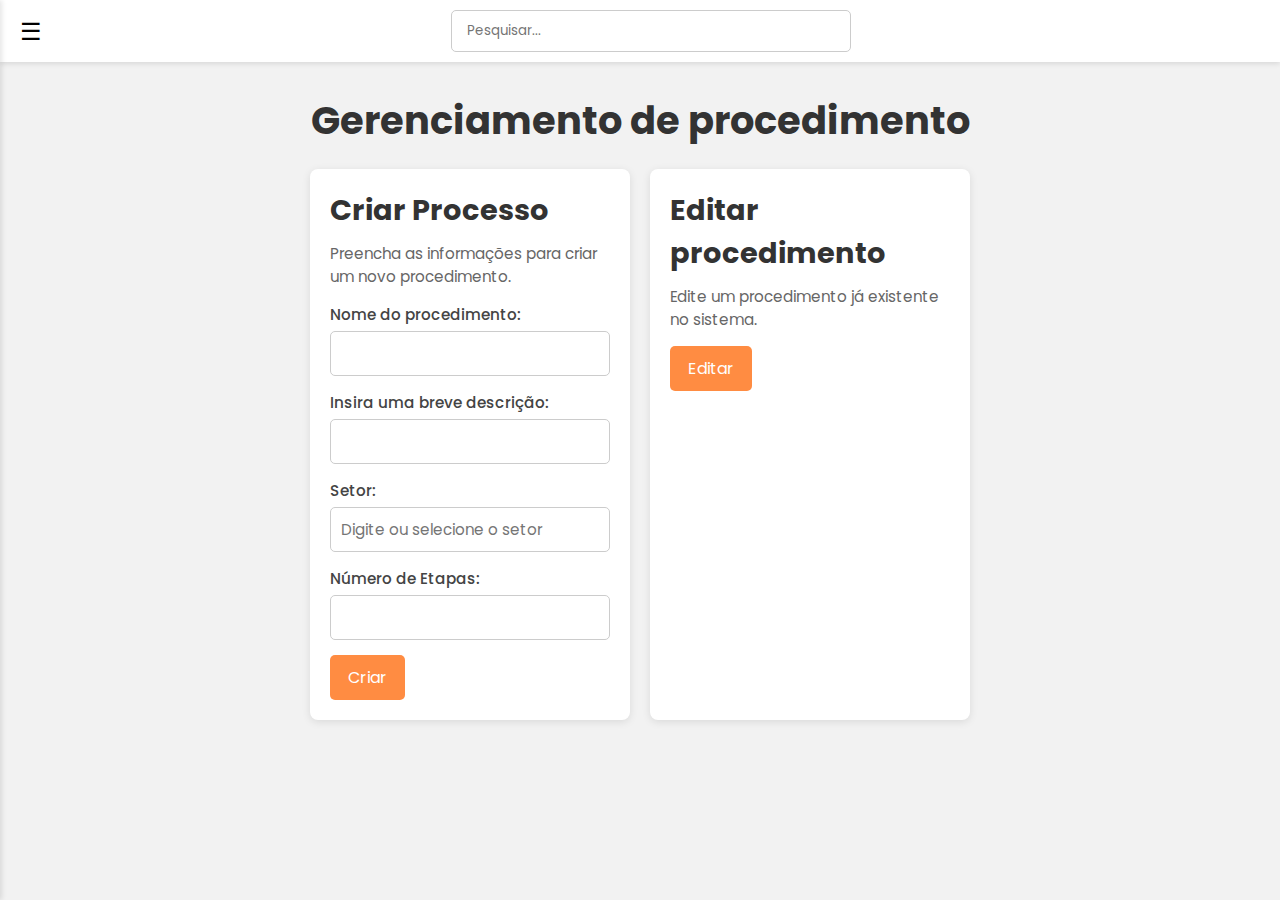
<file: gestaoConhecimento/src/main/resources/static/criar-processo/index.html>
<!DOCTYPE html>
<html lang="pt-br">
<head>
    <meta charset="UTF-8" />
    <meta name="viewport" content="width=device-width, initial-scale=1.0"/>
    <title>Criar Processo - Projeto Start</title>
    <!-- Import da Fonte Poppins -->
    <link rel="preconnect" href="https://fonts.googleapis.com"/>
    <link rel="preconnect" href="https://fonts.gstatic.com" crossorigin/>
    <link href="https://fonts.googleapis.com/css2?family=Poppins:wght@300;400;600&display=swap" rel="stylesheet"/>
    <link rel="stylesheet" href="styles.css"/>
</head>
<body>

<!-- Cabeçalho (menu hamburguer e barra de pesquisa) -->
<header class="header">
    <div class="header-left">
        <button id="menu-toggle" class="menu-toggle">☰</button>
    </div>
    <div class="header-center">
        <div class="search-container">
            <input type="text" id="search-input" placeholder="Pesquisar..." />
        </div>
    </div>
</header>

<!-- Menu Lateral -->
<nav id="sideMenu" class="side-menu">
    <h2 class="menu-title">Projeto Start</h2>
    <ul>
        <li><a href="#" id="btnhome">Pagina Inicial</a></li>
        <li><a href="#" id="btnMinhaConta">Minha Conta</a></li>
        <li><a href="#" id="btnFiltro">Pesquisa Filtrada</a></li>
        <li><a href="#" id="btnCriar">Criar Processo</a></li>
        <li><a href="#" id="btnver">Meus Aprendizados</a></li>
    </ul>
</nav>

<div id="overlay" class="overlay"></div>

<main class="content">
    <h1 class="page-title">Gerenciamento de procedimento</h1>
    <div class="cards-container">
        <div class="card">
            <h2>Criar Processo</h2>
            <p>Preencha as informações para criar um novo procedimento.</p>
            <form id="formCriarProcesso">
                <div class="input-group">
                    <label for="nomeProcesso">Nome do procedimento:</label>
                    <input type="text" id="nomeProcesso" name="nomeProcesso" required />
                </div>
                <div class="input-group">
                    <label for="descricaoProcesso">Insira uma breve descrição:</label>
                    <input type="text" id="descricaoProcesso" name="descricaoProcesso" required />
                </div>
                <div class="input-group">
                    <label for="setorProcessoName">Setor:</label>
                    <input type="text" id="setorProcessoName" name="setorProcessoName" list="setoresDatalist" placeholder="Digite ou selecione o setor" required />
                    <datalist id="setoresDatalist"></datalist>
                </div>
                <div class="input-group">
                    <label for="etapasProcesso">Número de Etapas:</label>
                    <input type="number" id="etapasProcesso" name="etapasProcesso" min="1" required />
                </div>
                <div id="etapasContainer"></div>
                <button type="submit" class="btn-submit">Criar</button>
            </form>
        </div>

        <!-- Card para editar processo -->
        <div class="card">
            <h2>Editar procedimento</h2>
            <p>Edite um procedimento já existente no sistema.</p>
            <button id="btnEditarProcesso" class="btn-submit">Editar</button>
        </div>
    </div>
</main>

<script src="script.js"></script>
</body>
</html>
</file>
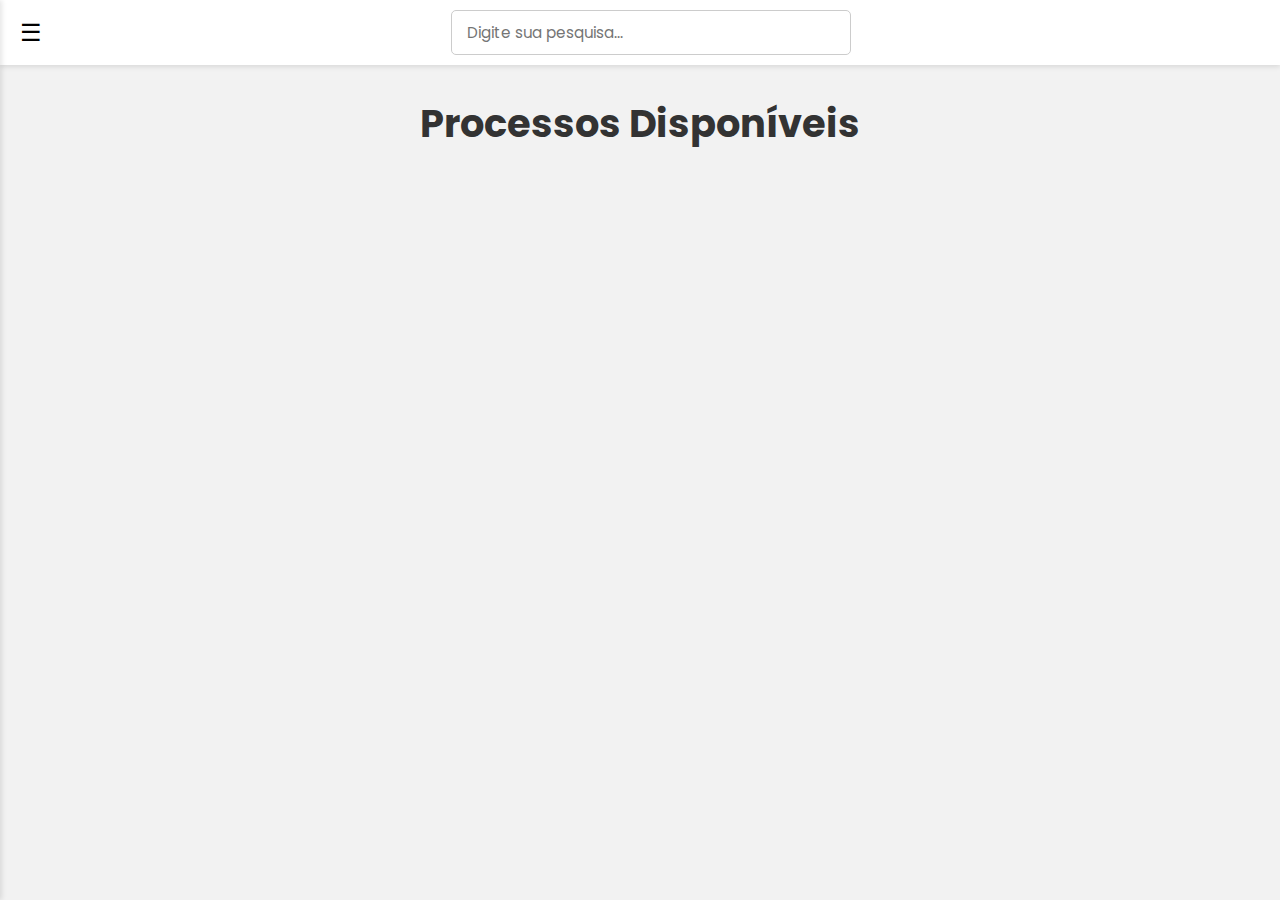
<file: gestaoConhecimento/src/main/resources/static/home/index.html>
<!DOCTYPE html>
<html lang="pt-br">
<head>
    <meta charset="UTF-8" />
    <meta name="viewport" content="width=device-width, initial-scale=1.0"/>
    <title>Projeto Start</title>
    <!-- Import da Fonte Poppins -->
    <link rel="preconnect" href="https://fonts.googleapis.com"/>
    <link rel="preconnect" href="https://fonts.gstatic.com" crossorigin/>
    <link href="https://fonts.googleapis.com/css2?family=Poppins:wght@300;400;600&display=swap" rel="stylesheet"/>
    <!-- Estilos CSS -->
    <link rel="stylesheet" href="styles.css"/>
</head>
<body>

<!-- Cabeçalho com Ícone do menu e Barra de Pesquisa -->
<header class="header">
    <div class="header-left">
        <button id="menu-toggle" class="menu-toggle">☰</button>
    </div>
    <div class="header-center">
        <div class="search-container">
            <input type="text" id="search-input" placeholder="Digite sua pesquisa..." />
        </div>
    </div>
</header>

<!-- Menu Lateral -->
<nav id="sideMenu" class="side-menu">
    <h2 class="menu-title">Projeto Start</h2>
    <ul>
        <li><a href="#" id="btnhome">Pagina Inicial</a></li>
        <li><a href="#" id="btnMinhaConta">Minha Conta</a></li>
        <li><a href="#" id="btnFiltro">Pesquisa Filtrada</a></li>
        <li><a href="#" id="btnCriar">Criar Processo</a></li>
        <li><a href="#" id="btnver">Meus Aprendizados</a></li>
    </ul>
</nav>

<!-- Overlay para fechar o menu -->
<div id="overlay" class="overlay"></div>

<!-- Conteúdo Principal -->
<main class="content">
    <h1 class="page-title">Processos Disponíveis</h1>
    <!-- Container para os cards de processos -->
    <div id="processosContainer" class="cards-container"></div>
</main>

<!-- Script JS -->
<script src="script.js"></script>
</body>
</html>
</file>
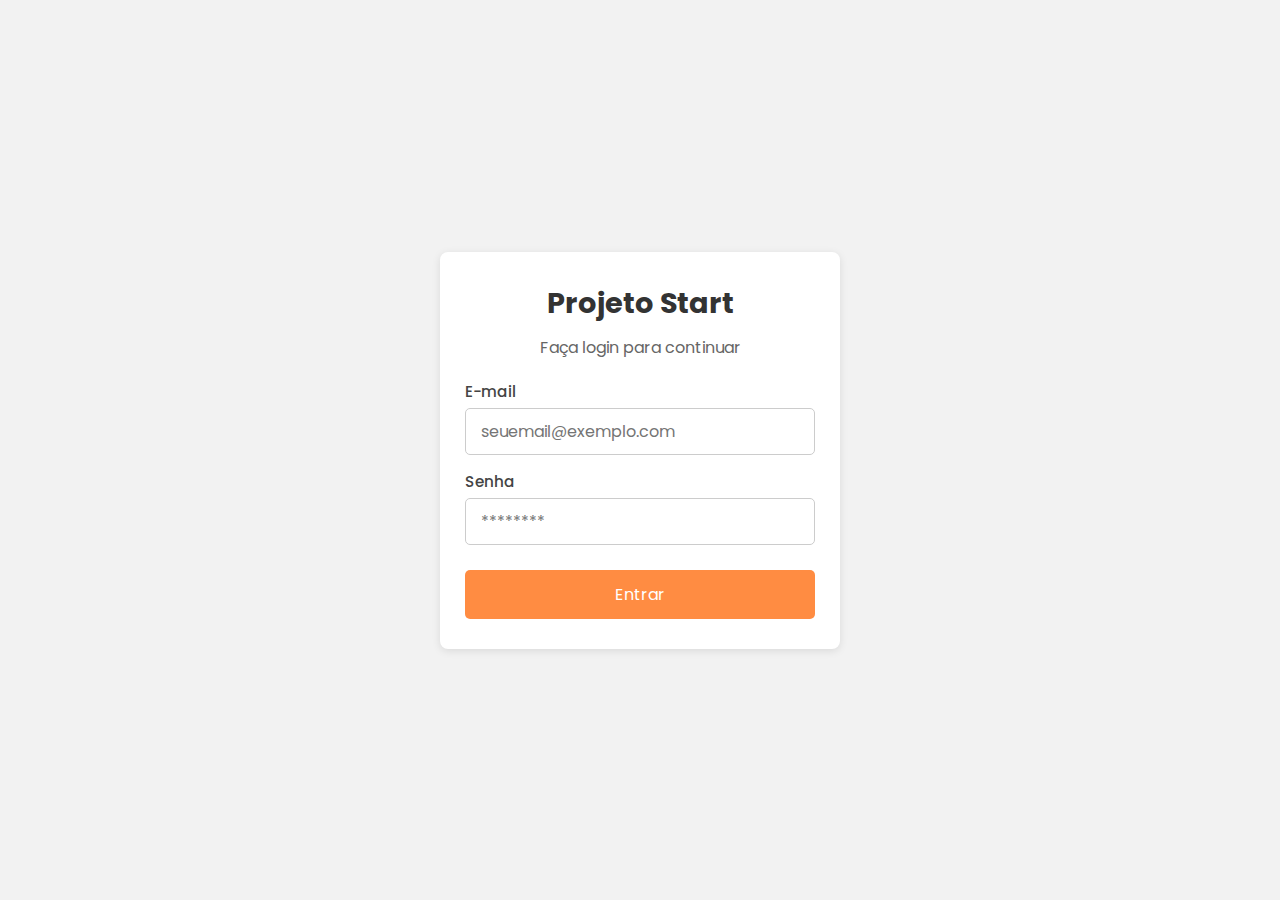
<file: gestaoConhecimento/src/main/resources/static/login/index.html>
<!DOCTYPE html>
<html lang="pt-br">
<head>
    <meta charset="UTF-8" />
    <meta name="viewport" content="width=device-width, initial-scale=1.0"/>
    <title>Login - Projeto Start</title>
    <!-- Import da Fonte Poppins -->
    <link rel="preconnect" href="https://fonts.googleapis.com"/>
    <link rel="preconnect" href="https://fonts.gstatic.com" crossorigin/>
    <link href="https://fonts.googleapis.com/css2?family=Poppins:wght@300;400;600&display=swap" rel="stylesheet"/>
    <!-- Estilos CSS -->
    <link rel="stylesheet" href="styles.css"/>
</head>
<body>

<div class="login-container">
    <h2 class="login-title">Projeto Start</h2>
    <p class="login-subtitle">Faça login para continuar</p>

    <!-- Formulário de Login -->
    <form class="login-form">
        <div class="input-group">
            <label for="email">E-mail</label>
            <input
                    type="email"
                    id="email"
                    name="email"
                    placeholder="seuemail@exemplo.com"
                    required
            />
        </div>

        <div class="input-group">
            <label for="password">Senha</label>
            <input
                    type="password"
                    id="password"
                    name="password"
                    placeholder="********"
                    required
            />
        </div>

        <!-- Botão que redireciona para a página Home -->
        <button type="button" id="btnLogin">Entrar</button>
    </form>
</div>

<!-- Script JS -->
<script src="script.js"></script>
</body>
</html>
</file>
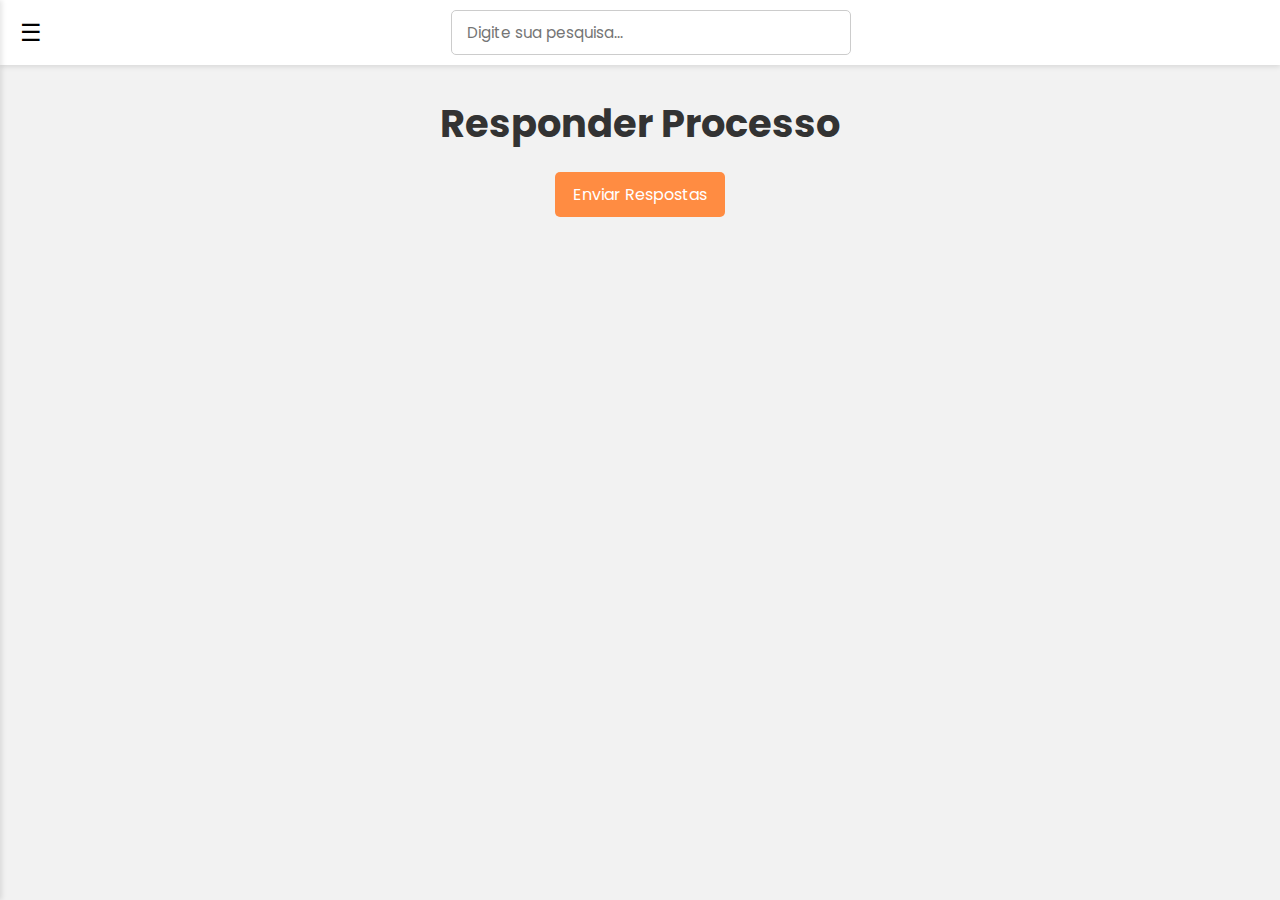
<file: gestaoConhecimento/src/main/resources/static/processo/index.html>
<!DOCTYPE html>
<html lang="pt-br">
<head>
    <meta charset="UTF-8" />
    <meta name="viewport" content="width=device-width, initial-scale=1.0"/>
    <title>Responder Processo - Projeto Start</title>
    <!-- Import da Fonte Poppins -->
    <link rel="preconnect" href="https://fonts.googleapis.com"/>
    <link rel="preconnect" href="https://fonts.gstatic.com" crossorigin/>
    <link href="https://fonts.googleapis.com/css2?family=Poppins:wght@300;400;600&display=swap" rel="stylesheet"/>
    <link rel="stylesheet" href="styles.css"/>
</head>
<body>
<header class="header">
    <div class="header-left">
        <button id="menu-toggle" class="menu-toggle">☰</button>
    </div>
    <div class="header-center">
        <div class="search-container">
            <input type="text" id="search-input" placeholder="Digite sua pesquisa..." />
        </div>
    </div>
</header>

<!-- Menu Lateral -->
<nav id="sideMenu" class="side-menu">
    <h2 class="menu-title">Projeto Start</h2>
    <ul>
        <li><a href="#" id="btnhome">Pagina Inicial</a></li>
        <li><a href="#" id="btnMinhaConta">Minha Conta</a></li>
        <li><a href="#" id="btnFiltro">Pesquisa Filtrada</a></li>
        <li><a href="#" id="btnCriar">Criar Processo</a></li>
        <li><a href="#" id="btnver">Meus Aprendizados</a></li>
    </ul>
</nav>

<!-- Overlay para fechar o menu -->
<div id="overlay" class="overlay"></div>

<!-- Conteúdo Principal -->
<main class="content">
    <h1 class="page-title">Responder Processo</h1>
    <div id="processoDetails"></div>
    <form id="formResponderProcesso">
        <div id="etapasContainer"></div>
        <button type="submit" class="btn-submit">Enviar Respostas</button>
    </form>
</main>

<!-- Script JS -->
<script src="script.js"></script>
</body>
</html>
</file>
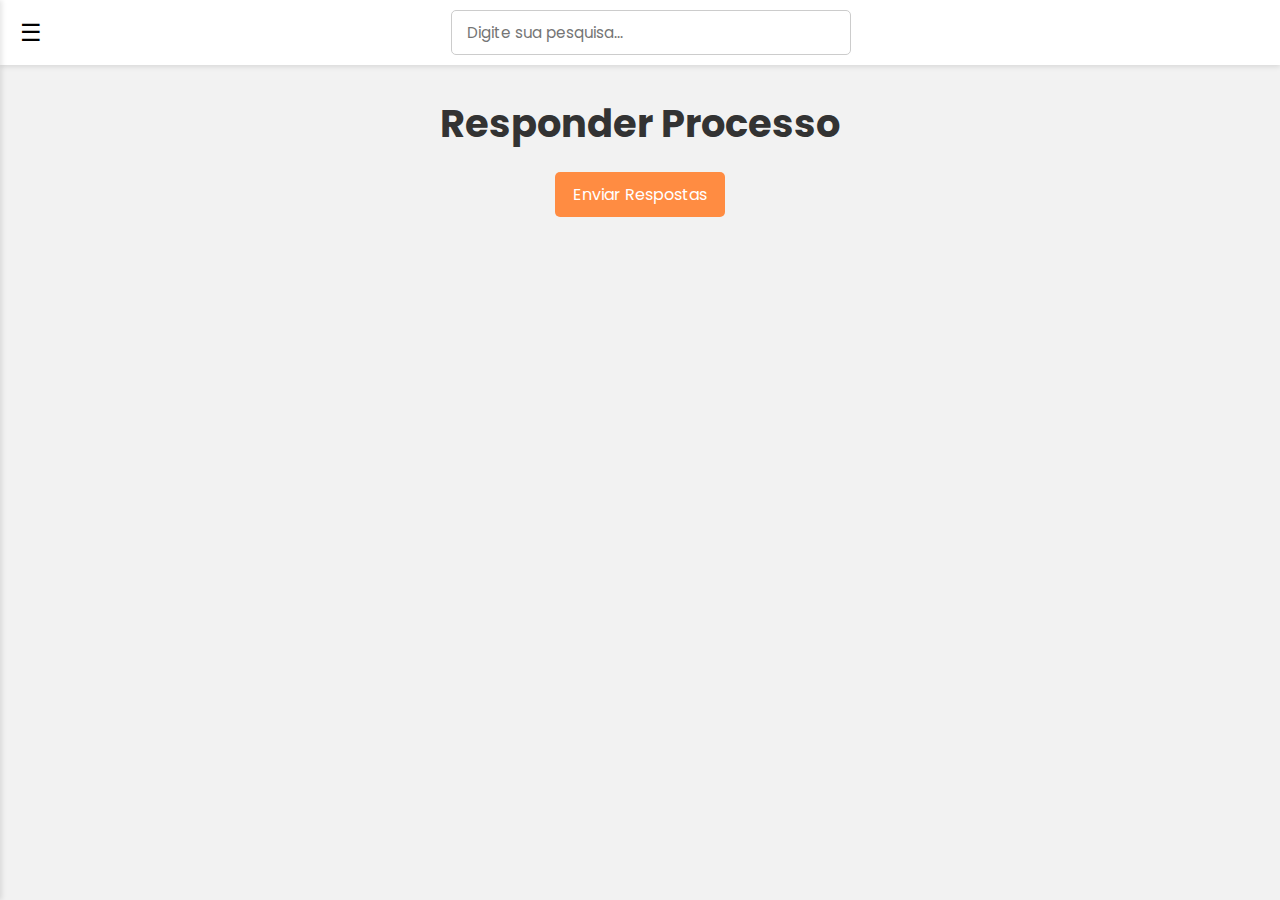
<file: gestaoConhecimento/src/main/resources/static/processo/processo.html>
<!DOCTYPE html>
<html lang="pt-br">
<head>
    <meta charset="UTF-8" />
    <meta name="viewport" content="width=device-width, initial-scale=1.0"/>
    <title>Responder Processo - Projeto Start</title>
    <!-- Import da Fonte Poppins -->
    <link rel="preconnect" href="https://fonts.googleapis.com"/>
    <link rel="preconnect" href="https://fonts.gstatic.com" crossorigin/>
    <link href="https://fonts.googleapis.com/css2?family=Poppins:wght@300;400;600&display=swap" rel="stylesheet"/>
    <link rel="stylesheet" href="styles.css"/>
</head>
<body>
<header class="header">
    <div class="header-left">
        <button id="menu-toggle" class="menu-toggle">☰</button>
    </div>
    <div class="header-center">
        <div class="search-container">
            <input type="text" id="search-input" placeholder="Digite sua pesquisa..." />
        </div>
    </div>
</header>

<!-- Menu Lateral -->
<nav id="sideMenu" class="side-menu">
    <h2 class="menu-title">Projeto Start</h2>
    <ul>
        <li><a href="index.html" id="btnhome">Pagina Inicial</a></li>
        <li><a href="#" id="btnMinhaConta">Minha Conta</a></li>
        <li><a href="#" id="btnFiltro">Pesquisa Filtrada</a></li>
        <li><a href="criar-processo/index.html" id="btnCriar">Criar Processo</a></li>
        <li><a href="#" id="btnver">Meus Aprendizados</a></li>
    </ul>
</nav>

<!-- Overlay para fechar o menu -->
<div id="overlay" class="overlay"></div>

<!-- Conteúdo Principal -->
<main class="content">
    <h1 class="page-title">Responder Processo</h1>
    <div id="processoDetails"></div>
    <form id="formResponderProcesso">
        <div id="etapasContainer"></div>
        <button type="submit" class="btn-submit">Enviar Respostas</button>
    </form>
</main>

<!-- Script JS -->
<script src="processo.js"></script>
</body>
</html>
</file>
<file: gestaoConhecimento/src/main/resources/static/criar-processo/styles.css>
@import url('https://fonts.googleapis.com/css2?family=Poppins:wght@300;400;600&display=swap');

* {
  margin: 0;
  padding: 0;
  box-sizing: border-box;
  font-family: 'Poppins', sans-serif;
}

/* ==================== BODY ==================== */
body {
  background-color: #f2f2f2;
  min-height: 100vh;
}

/* ==================== CABEÇALHO ==================== */
.header {
  display: flex;
  align-items: center;
  flex-wrap: wrap;
  padding: 10px 20px;
  background-color: #ffffff;
  box-shadow: 0 2px 5px rgba(0,0,0,0.1);
}

.header-left {
  display: flex;
  align-items: center;
  gap: 15px;
}

.menu-toggle {
  font-size: 1.5rem;
  background: none;
  border: none;
  cursor: pointer;
}

.header-center {
  flex: 1;
  display: flex;
  justify-content: center;
  margin-top: 10px;
}

@media (min-width: 600px) {
  .header-center {
    margin-top: 0;
  }
}

.search-container {
  position: relative;
  width: 100%;
  max-width: 400px;
}

#search-input {
  width: 100%;
  padding: 10px 40px 10px 15px;
  border: 1px solid #ccc;
  border-radius: 5px;
  outline: none;
  background: url('[data-uri]')
              no-repeat 98% center;
  background-size: 16px 16px;
}

#search-input:focus {
  border-color: #ff8c42;
}

/* ==================== MENU LATERAL ==================== */
.side-menu {
  position: fixed;
  top: 0;
  left: -250px;
  width: 250px;
  height: 100%;
  background-color: #fff;
  border-right: 1px solid #ccc;
  box-shadow: 2px 0 5px rgba(0,0,0,0.1);
  padding: 60px 20px 20px 20px;
  transition: left 0.3s ease;
  z-index: 1000;
}

.menu-title {
  margin-bottom: 20px;
  font-size: 1.5rem;
  font-weight: 600;
  color: #333;
  text-align: center;
}

.side-menu ul {
  list-style: none;
  margin-top: 10px;
}

.side-menu li {
  padding: 10px 0;
  border-bottom: 1px solid #eee;
}

.side-menu li:last-child {
  border-bottom: none;
}

.side-menu a {
  text-decoration: none;
  font-size: 1rem;
  color: #333;
  font-weight: 500;
  transition: color 0.3s ease;
}

.side-menu a:hover {
  color: #ff8c42;
}

.side-menu.open {
  left: 0;
}

.overlay {
  position: fixed;
  top: 0;
  left: 0;
  right: 0;
  bottom: 0;
  background: rgba(0,0,0,0.3);
  display: none;
  z-index: 500;
}

.overlay.open {
  display: block;
}

/* ==================== CONTEÚDO PRINCIPAL ==================== */
.content {
  margin: 30px;
  text-align: center;
  font-size: 1.2rem;
  color: #555;
}

.page-title {
  margin-bottom: 20px;
  color: #333;
}

/* ==================== CARDS CONTAINER ==================== */
.cards-container {
  display: flex;
  flex-wrap: wrap;
  gap: 20px;
  justify-content: center;
}

/* ==================== CARD ==================== */
.card {
  background-color: #fff;
  width: 320px;
  padding: 20px;
  border-radius: 8px;
  box-shadow: 0 2px 8px rgba(0,0,0,0.1);
  text-align: left;
}

.card h2 {
  margin-bottom: 10px;
  color: #333;
}

.card p {
  margin-bottom: 15px;
  color: #666;
  font-size: 0.95rem;
}

/* ==================== FORM ==================== */
#formCriarProcesso .input-group {
  margin-bottom: 15px;
}

#formCriarProcesso label {
  display: block;
  margin-bottom: 5px;
  font-weight: 500;
  color: #444;
  font-size: 0.95rem;
}

#formCriarProcesso input {
  width: 100%;
  padding: 10px;
  border: 1px solid #ccc;
  border-radius: 5px;
  font-size: 0.95rem;
}

#formCriarProcesso input:focus {
  border-color: #ff8c42;
  outline: none;
  box-shadow: 0 0 4px rgba(255,140,66,0.3);
}

/* ==================== ITENS DE ETAPA ==================== */
.etapa-item {
  margin-bottom: 15px;
  padding: 10px;
  border: 1px dashed #ccc;
  border-radius: 5px;
}

.etapa-item label {
  font-size: 0.9rem;
  margin-bottom: 3px;
}

/* ==================== BOTÕES ==================== */
.btn-submit {
  background-color: #ff8c42;
  color: #fff;
  border: none;
  padding: 10px 18px;
  border-radius: 5px;
  font-size: 1rem;
  cursor: pointer;
  transition: background-color 0.3s ease;
}

.btn-submit:hover {
  background-color: #e66a1f;
}

/* Responsividade para telas menores */
@media (max-width: 480px) {
  .cards-container {
    flex-direction: column;
    align-items: center;
  }
  .card {
    width: 100%;
    max-width: 350px;
  }
}
</file>
<file: gestaoConhecimento/src/main/resources/static/home/styles.css>
@import url('https://fonts.googleapis.com/css2?family=Poppins:wght@300;400;600&display=swap');

* {
  margin: 0;
  padding: 0;
  box-sizing: border-box;
  font-family: 'Poppins', sans-serif;
}

/* ==================== CORPO E LAYOUT GERAL ==================== */
body {
  background-color: #f2f2f2;
  min-height: 100vh;
}

/* ==================== CABEÇALHO ==================== */
.header {
  display: flex;
  align-items: center;
  flex-wrap: wrap;
  padding: 10px 20px;
  background-color: #ffffff;
  box-shadow: 0 2px 5px rgba(0,0,0,0.1);
}

.header-left {
  display: flex;
  align-items: center;
  gap: 15px;
}

.menu-toggle {
  font-size: 1.5rem;
  background: none;
  border: none;
  cursor: pointer;
}

.header-center {
  flex: 1;
  display: flex;
  justify-content: center;
  margin-top: 10px;
}

@media (min-width: 600px) {
  .header-center {
    margin-top: 0;
  }
}

.search-container {
  position: relative;
  width: 100%;
  max-width: 400px;
}

#search-input {
  width: 100%;
  padding: 10px 40px 10px 15px;
  border: 1px solid #ccc;
  border-radius: 5px;
  font-size: 0.95rem;
  outline: none;
  background: url('[data-uri]')
              no-repeat 98% center;
  background-size: 16px 16px;
}

#search-input:focus {
  border-color: #ff8c42;
}

/* ==================== MENU LATERAL ==================== */
.side-menu {
  position: fixed;
  top: 0;
  left: -250px;
  width: 250px;
  height: 100%;
  background-color: #fff;
  border-right: 1px solid #ccc;
  box-shadow: 2px 0 5px rgba(0,0,0,0.1);
  padding: 60px 20px 20px 20px;
  transition: left 0.3s ease;
  z-index: 1000;
}

.menu-title {
  margin-bottom: 20px;
  font-size: 1.5rem;
  font-weight: 600;
  color: #333;
  text-align: center;
}

.side-menu ul {
  list-style: none;
  margin-top: 10px;
}

.side-menu li {
  padding: 10px 0;
  border-bottom: 1px solid #eee;
}

.side-menu li:last-child {
  border-bottom: none;
}

.side-menu a {
  text-decoration: none;
  font-size: 1rem;
  color: #333;
  font-weight: 500;
  transition: color 0.3s ease;
}

.side-menu a:hover {
  color: #ff8c42;
}

.side-menu.open {
  left: 0;
}

.overlay {
  position: fixed;
  top: 0;
  left: 0;
  right: 0;
  bottom: 0;
  background: rgba(0,0,0,0.3);
  display: none;
  z-index: 500;
}

.overlay.open {
  display: block;
}

/* ==================== CONTEÚDO PRINCIPAL ==================== */
.content {
  margin: 30px;
  text-align: center;
  font-size: 1.2rem;
  color: #555;
}

.page-title {
  margin-bottom: 20px;
  color: #333;
}

/* ==================== CARDS CONTAINER ==================== */
.cards-container {
  display: flex;
  flex-wrap: wrap;
  gap: 20px;
  justify-content: center;
}

/* ==================== CARD DE PROCESSO ==================== */
.process-card {
  background-color: #fff;
  width: 280px;
  border-radius: 8px;
  box-shadow: 0 2px 8px rgba(0,0,0,0.1);
  overflow: hidden;
  text-align: center;
  transition: transform 0.2s ease;
}

.process-card:hover {
  transform: translateY(-5px);
}

.process-card img {
  width: 100%;
  height: 150px;
  object-fit: cover;
}

.process-card h3 {
  margin: 15px 0;
  font-size: 1.2rem;
  color: #333;
}

.process-card .btn-iniciar {
  background-color: #ff8c42;
  color: #fff;
  border: none;
  padding: 10px;
  width: 100%;
  font-size: 1rem;
  cursor: pointer;
  border-bottom-left-radius: 8px;
  border-bottom-right-radius: 8px;
  transition: background-color 0.3s ease;
}

.process-card .btn-iniciar:hover {
  background-color: #e66a1f;
}

/* Responsividade */
@media (max-width: 480px) {
  .cards-container {
    flex-direction: column;
    align-items: center;
  }
  .process-card {
    width: 100%;
    max-width: 350px;
  }
}
</file>
<file: gestaoConhecimento/src/main/resources/static/processo/styles.css>
@import url('https://fonts.googleapis.com/css2?family=Poppins:wght@300;400;600&display=swap');

/* ==================== GLOBAL ==================== */
* {
  margin: 0;
  padding: 0;
  box-sizing: border-box;
  font-family: 'Poppins', sans-serif;
}

body {
  background-color: #f2f2f2;
  min-height: 100vh;
}

/* ==================== CABEÇALHO ==================== */
.header {
  display: flex;
  align-items: center;
  flex-wrap: wrap;
  padding: 10px 20px;
  background-color: #ffffff;
  box-shadow: 0 2px 5px rgba(0,0,0,0.1);
}

.header-left {
  display: flex;
  align-items: center;
  gap: 15px;
}

.menu-toggle {
  font-size: 1.5rem;
  background: none;
  border: none;
  cursor: pointer;
}

.header-center {
  flex: 1;
  display: flex;
  justify-content: center;
  margin-top: 10px;
}

@media (min-width: 600px) {
  .header-center {
    margin-top: 0;
  }
}

.search-container {
  position: relative;
  width: 100%;
  max-width: 400px;
}

#search-input {
  width: 100%;
  padding: 10px 40px 10px 15px;
  border: 1px solid #ccc;
  border-radius: 5px;
  font-size: 0.95rem;
  outline: none;
  background: url('[data-uri]')
              no-repeat 98% center;
  background-size: 16px 16px;
}

#search-input:focus {
  border-color: #ff8c42;
}

/* ==================== MENU LATERAL ==================== */
.side-menu {
  position: fixed;
  top: 0;
  left: -250px;
  width: 250px;
  height: 100%;
  background-color: #fff;
  border-right: 1px solid #ccc;
  box-shadow: 2px 0 5px rgba(0,0,0,0.1);
  padding: 60px 20px 20px 20px;
  transition: left 0.3s ease;
  z-index: 1000;
}

.menu-title {
  margin-bottom: 20px;
  font-size: 1.5rem;
  font-weight: 600;
  color: #333;
  text-align: center;
}

.side-menu ul {
  list-style: none;
  margin-top: 10px;
}

.side-menu li {
  padding: 10px 0;
  border-bottom: 1px solid #eee;
}

.side-menu li:last-child {
  border-bottom: none;
}

.side-menu a {
  text-decoration: none;
  font-size: 1rem;
  color: #333;
  font-weight: 500;
  transition: color 0.3s ease;
}

.side-menu a:hover {
  color: #ff8c42;
}

.side-menu.open {
  left: 0;
}

/* ==================== OVERLAY ==================== */
.overlay {
  position: fixed;
  top: 0;
  left: 0;
  right: 0;
  bottom: 0;
  background: rgba(0,0,0,0.3);
  display: none;
  z-index: 500;
}

.overlay.open {
  display: block;
}

/* ==================== CONTEÚDO PRINCIPAL ==================== */
.content {
  margin: 30px;
  text-align: center;
  font-size: 1.2rem;
  color: #555;
}

.page-title {
  margin-bottom: 20px;
  color: #333;
}

/* ==================== ITENS DE ETAPA (FORMULÁRIO DE RESPOSTA) ==================== */
.etapa-item {
  margin-bottom: 15px;
  padding: 10px;
  border: 1px dashed #ccc;
  border-radius: 5px;
  text-align: left;
}

.etapa-item p {
  margin-bottom: 8px;
  font-weight: 500;
  color: #333;
}

.etapa-item input {
  width: 100%;
  padding: 8px;
  border: 1px solid #ccc;
  border-radius: 4px;
  font-size: 0.95rem;
}

/* ==================== BOTÕES ==================== */
.btn-submit {
  background-color: #ff8c42;
  color: #fff;
  border: none;
  padding: 10px 18px;
  border-radius: 5px;
  font-size: 1rem;
  cursor: pointer;
  transition: background-color 0.3s ease;
}

.btn-submit:hover {
  background-color: #e66a1f;
}

/* ==================== CARTÕES DE PROCESSO (caso seja necessário em outras páginas) ==================== */
.process-card {
  background-color: #fff;
  width: 280px;
  border-radius: 8px;
  box-shadow: 0 2px 8px rgba(0,0,0,0.1);
  overflow: hidden;
  text-align: center;
  transition: transform 0.2s ease;
}

.process-card:hover {
  transform: translateY(-5px);
}

.process-card img {
  width: 100%;
  height: 150px;
  object-fit: cover;
}

.process-card h3 {
  margin: 15px 0;
  font-size: 1.2rem;
  color: #333;
}

.process-card .btn-iniciar {
  background-color: #ff8c42;
  color: #fff;
  border: none;
  padding: 10px;
  width: 100%;
  font-size: 1rem;
  cursor: pointer;
  border-bottom-left-radius: 8px;
  border-bottom-right-radius: 8px;
  transition: background-color 0.3s ease;
}

.process-card .btn-iniciar:hover {
  background-color: #e66a1f;
}

/* ==================== RESPONSIVIDADE ==================== */
@media (max-width: 480px) {
  .cards-container {
    flex-direction: column;
    align-items: center;
  }
  .process-card {
    width: 100%;
    max-width: 350px;
  }
}
</file>
<file: gestaoConhecimento/src/main/resources/static/login/styles.css>
@import url('https://fonts.googleapis.com/css2?family=Poppins:wght@300;400;600&display=swap');

/* Reset e Fonte */
* {
  margin: 0;
  padding: 0;
  box-sizing: border-box;
  font-family: 'Poppins', sans-serif;
}

body {
  background-color: #f2f2f2;
  min-height: 100vh;
  display: flex;
  align-items: center;
  justify-content: center;
}

/* Container do Login */
.login-container {
  background-color: #fff;
  width: 100%;
  max-width: 400px;
  padding: 30px 25px;
  border-radius: 8px;
  box-shadow: 0 2px 8px rgba(0,0,0,0.1);

  display: flex;
  flex-direction: column;
  align-items: center;
  text-align: center;
}

/* Título e subtítulo */
.login-title {
  font-size: 1.8rem;
  color: #333;
  margin-bottom: 10px;
}

.login-subtitle {
  font-size: 1rem;
  color: #666;
  margin-bottom: 20px;
}

/* Formulário de Login */
.login-form {
  width: 100%;
}

.input-group {
  margin-bottom: 15px;
  text-align: left;
}

.input-group label {
  display: block;
  margin-bottom: 5px;
  font-weight: 500;
  color: #444;
  font-size: 0.95rem;
}

.input-group input {
  width: 100%;
  padding: 10px 15px;
  border: 1px solid #ccc;
  border-radius: 5px;
  font-size: 1rem;
}

.input-group input:focus {
  border-color: #ff8c42; /* Laranja */
  outline: none;
  box-shadow: 0 0 4px rgba(255,140,66,0.3); /* Efeito sutil */
}

/* Botão de Login */
button#btnLogin {
  width: 100%;
  padding: 12px 20px;
  background-color: #ff8c42;
  border: none;
  border-radius: 5px;
  color: #fff;
  font-size: 1rem;
  cursor: pointer;
  transition: background-color 0.3s ease;
  margin-top: 10px;
}

button#btnLogin:hover {
  background-color: #e66a1f; /* Laranja mais escuro */
}

/* Responsividade */
@media (max-width: 480px) {
  .login-container {
    padding: 20px 15px;
  }

  .login-title {
    font-size: 1.5rem;
  }

  .login-subtitle {
    font-size: 0.9rem;
  }
}
</file>
